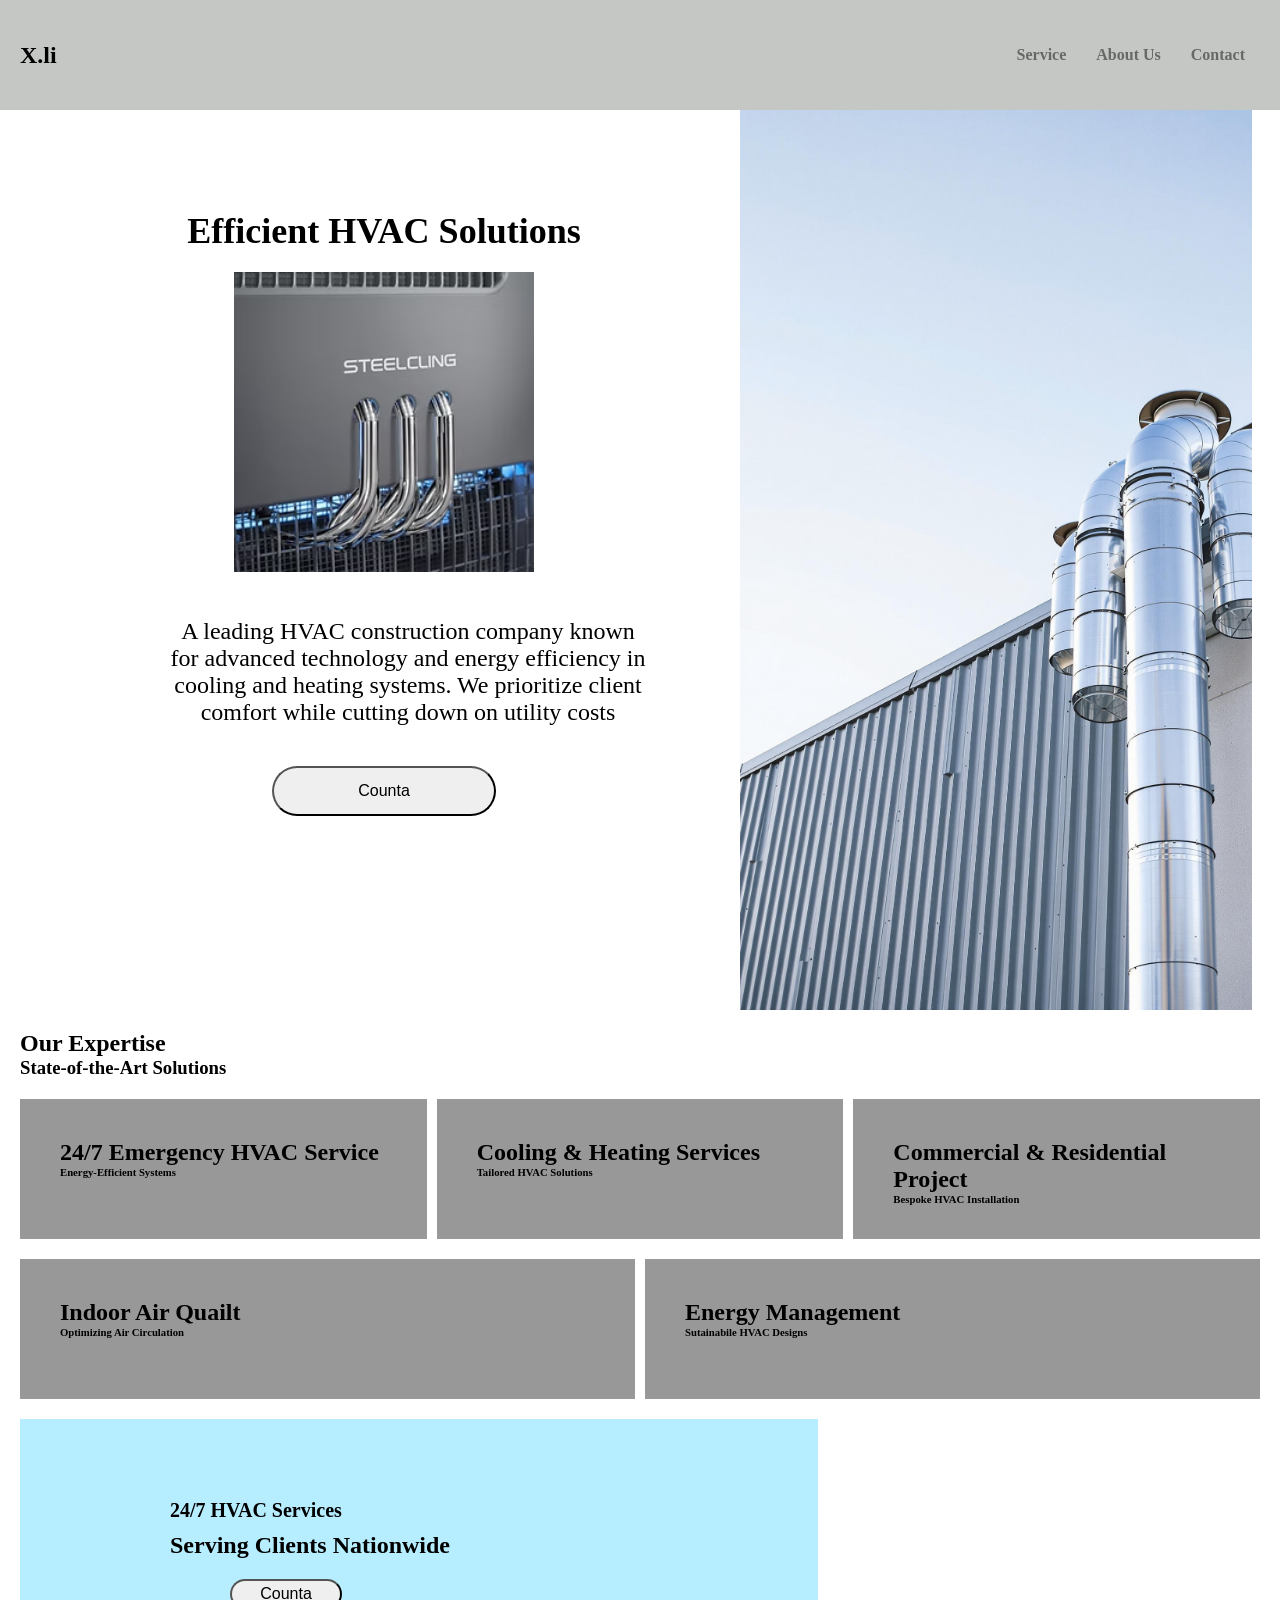
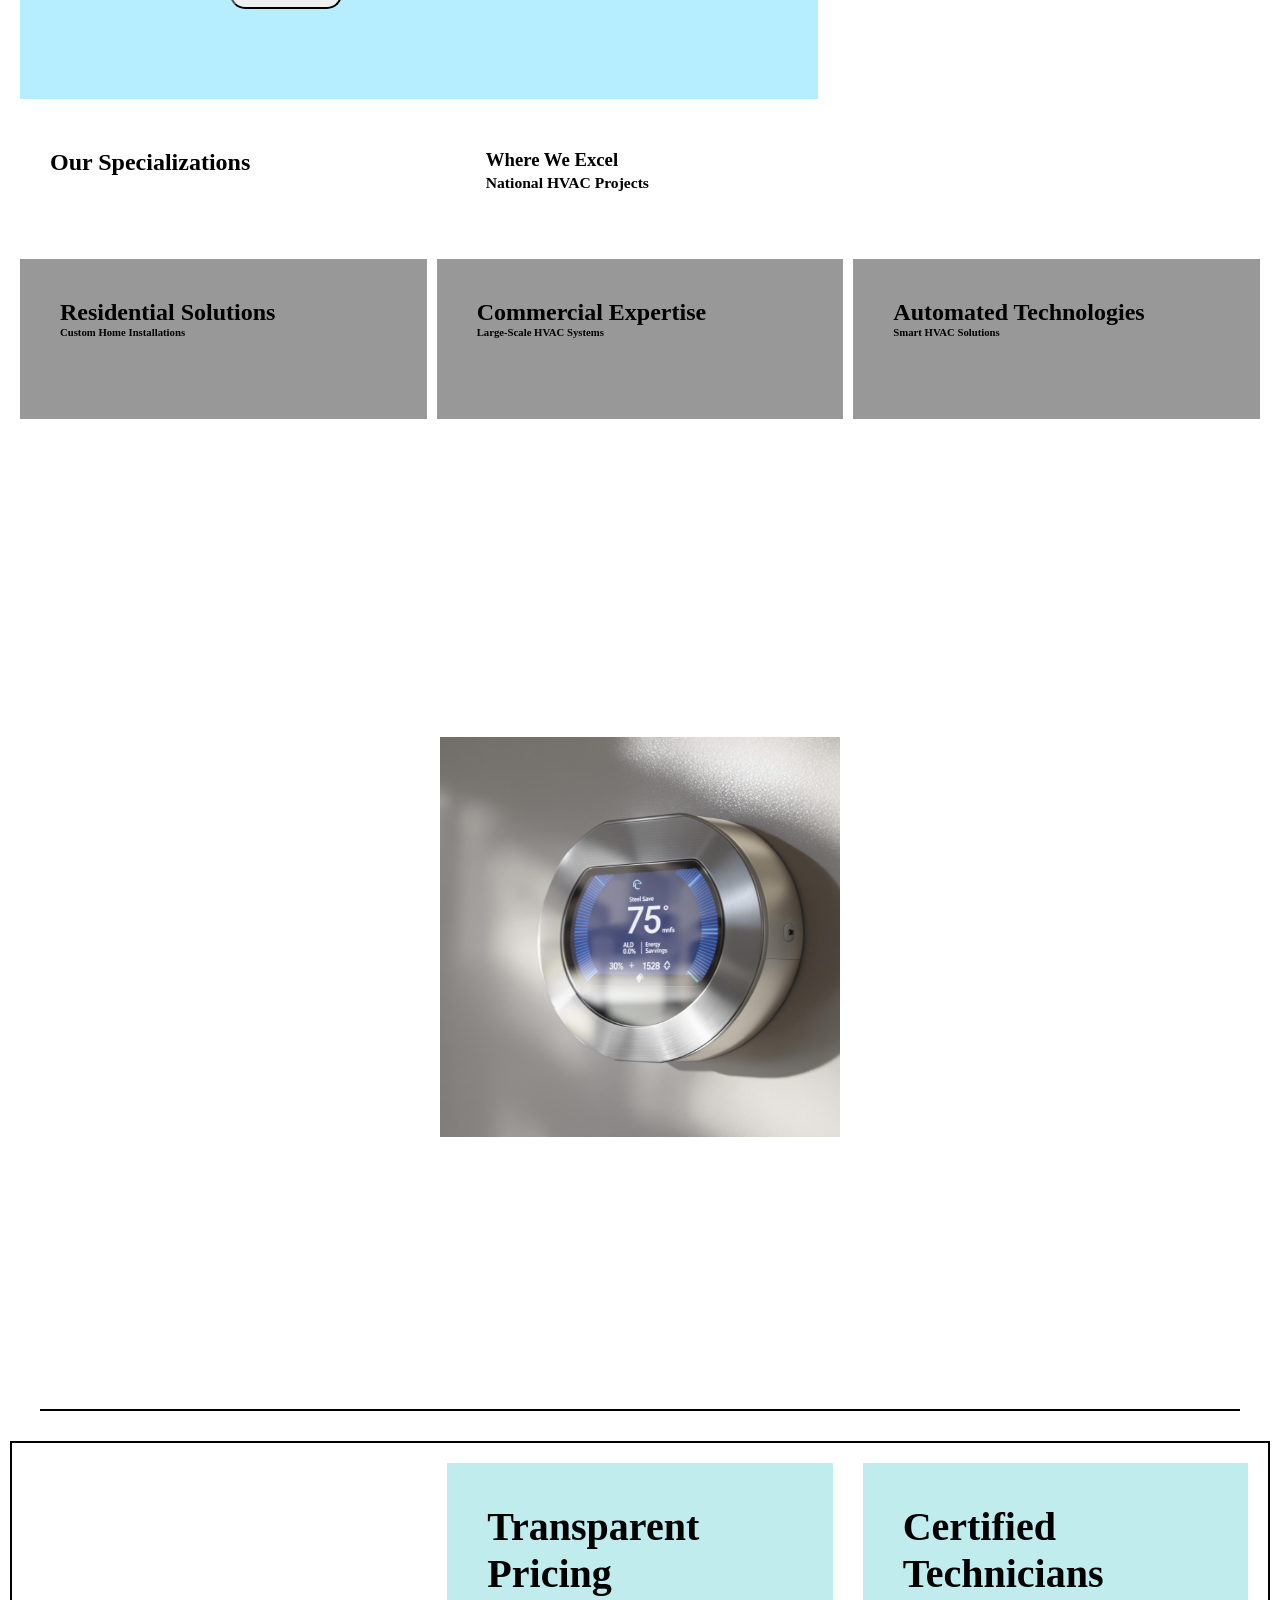
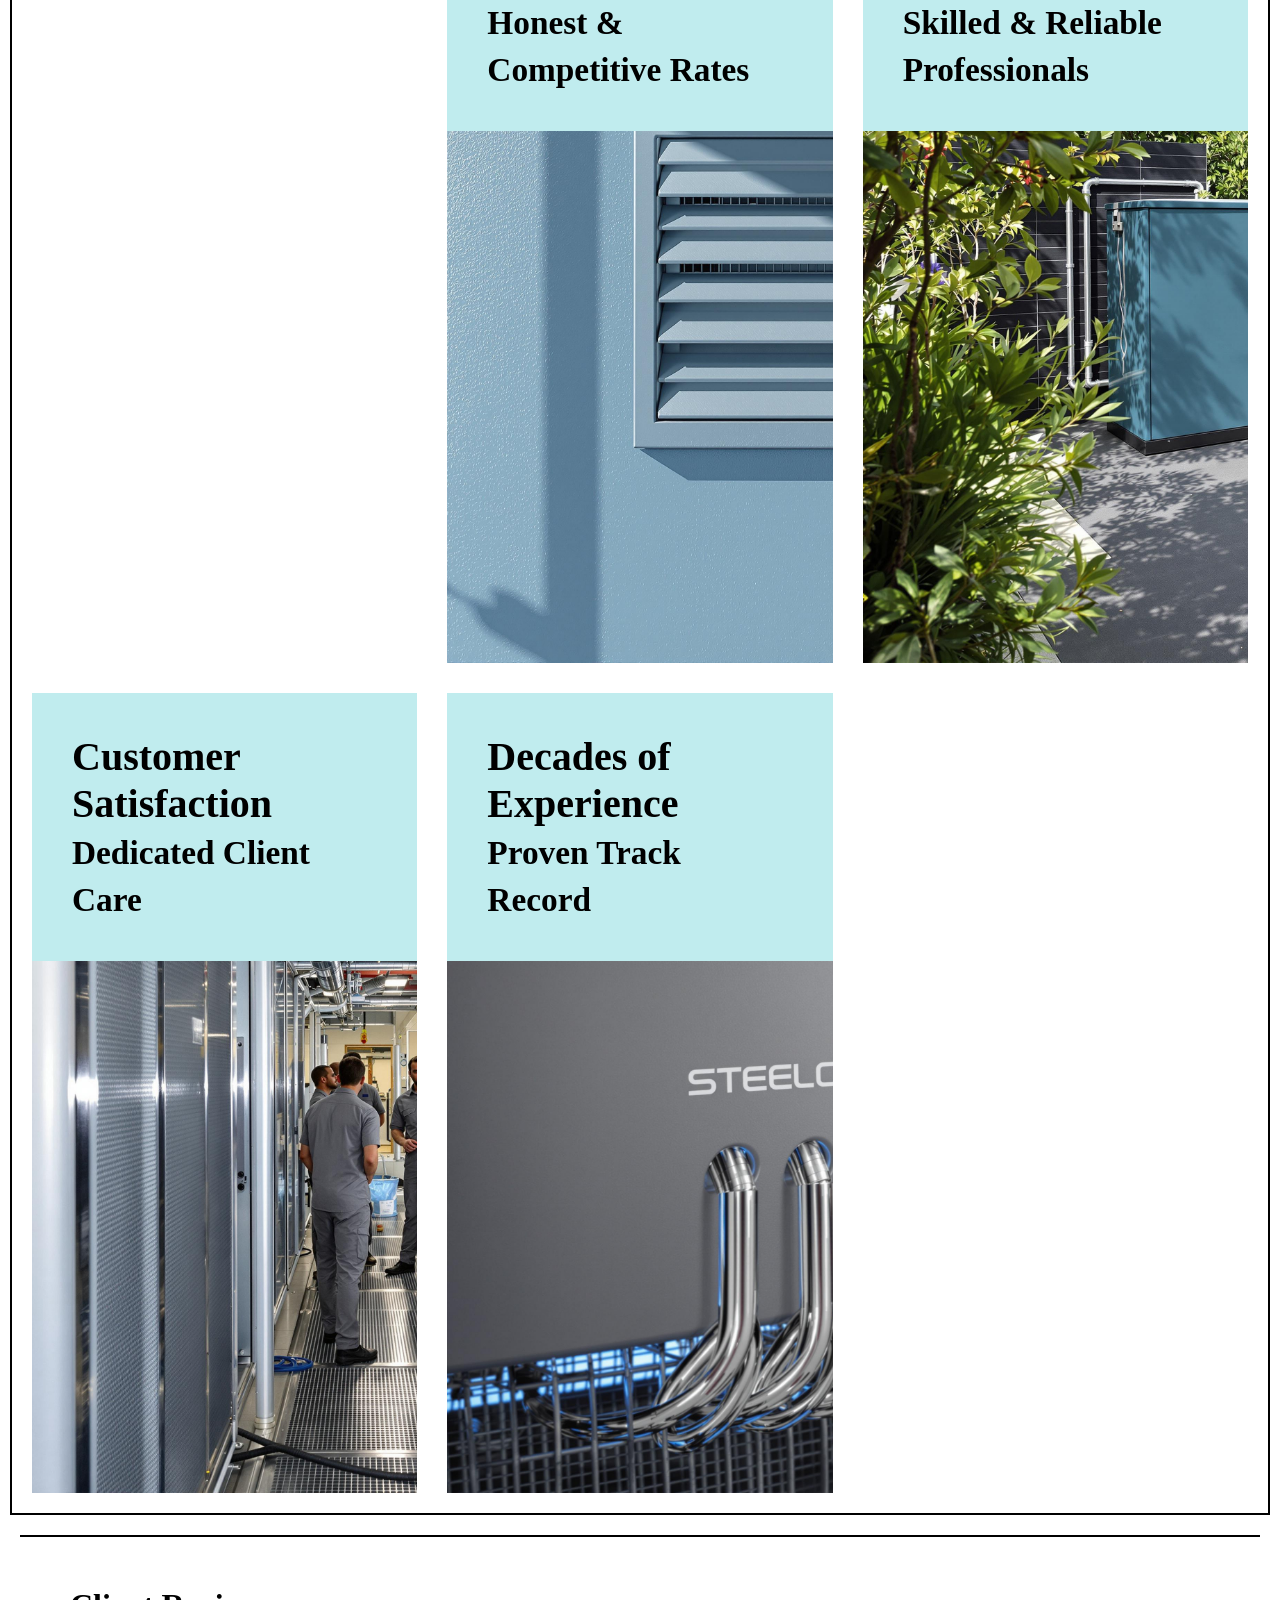
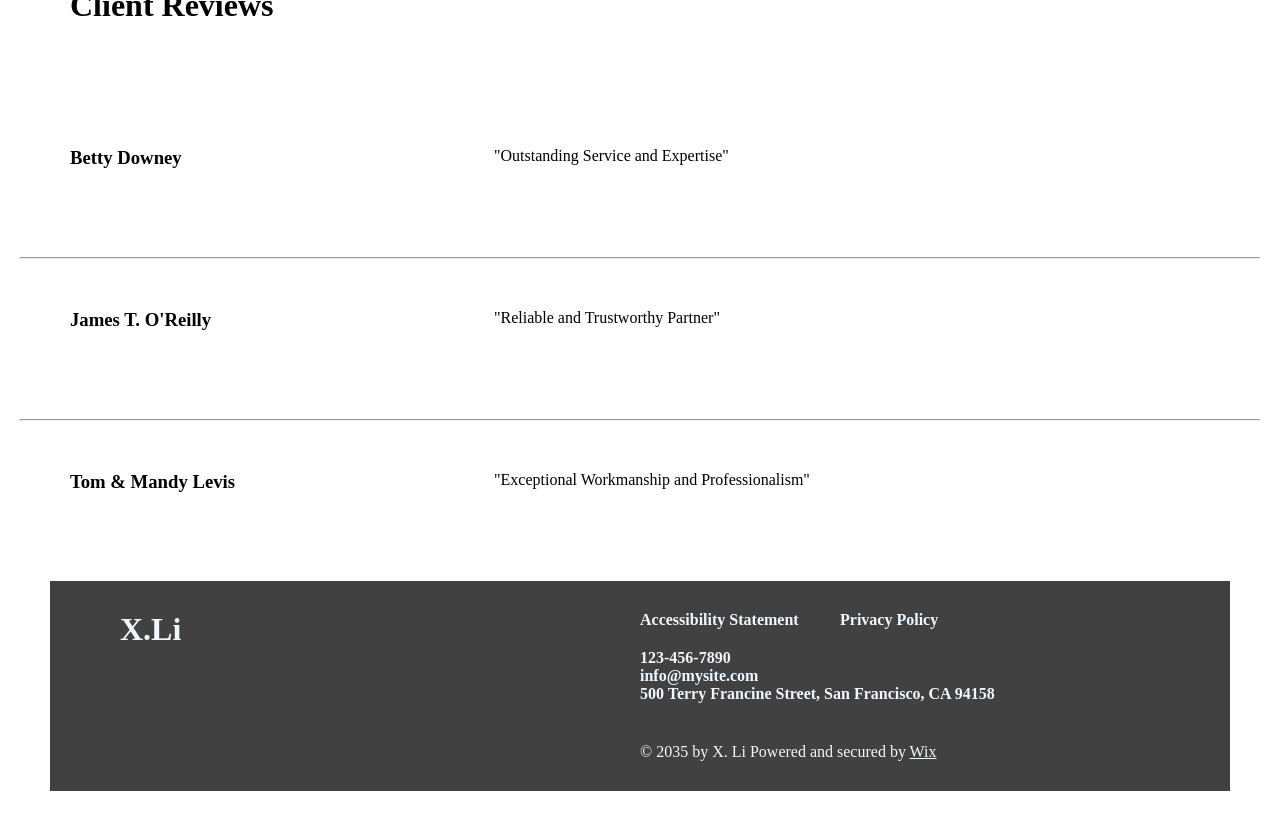
<file: index.html>
<!doctype html>
<html lang="en">
  <head>
    <meta charset="UTF-8" />
    <meta name="viewport" content="width=device-width, initial-scale=1.0" />
    <title>HVAC Construction Company</title>
    <link rel="icon" href="./hvacimg/hvaclogo.png" />
    <link rel="stylesheet" href="./demo.css" />
  </head>
  <body>
    <nav class="navbar">
      <h1><a href="./index.html">X.li</a></h1>
      <ul class="menu">
        <li class="item"><a href="./service.html">Service</a></li>
        <li class="item"><a href="./aboutus.html">About Us</a></li>
        <li class="item"><a href="./contact.html">Contact</a></li>
      </ul>
    </nav>
    <section class="a">
      <div class="a1">
        <center>
          <h1>Efficient HVAC Solutions</h1>
          <img src=".//hvacimg/h1.avif" width="300" height="300" />
          <p>
            A leading HVAC construction company known for advanced technology
            and energy efficiency in cooling and heating systems. We prioritize
            client comfort while cutting down on utility costs
          </p>
          <button>Counta</button>
        </center>
      </div>
      <div class="a2"></div>
    </section>
    <section class="b">
      <div class="b1">
        <h1>Our Expertise</h1>
        <h3>State-of-the-Art Solutions</h3>
      </div>
      <div class="b2">
        <span>
          <h2>24/7 Emergency HVAC Service</h2>
          <h6>Energy-Efficient Systems</h6>
        </span>
        <span>
          <h2>Cooling & Heating Services</h2>
          <h6>Tailored HVAC Solutions</h6>
        </span>
        <span>
          <h2>Commercial & Residential Project</h2>
          <h6>Bespoke HVAC Installation</h6>
        </span>
      </div>
      <div class="b3">
        <span>
          <h2>Indoor Air Quailt</h2>
          <h6>Optimizing Air Circulation</h6>
        </span>
        <span>
          <h2>Energy Management</h2>
          <h6>Sutainabile HVAC Designs</h6>
        </span>
      </div>
    </section>
    <section class="c">
      <div class="c1">
        <h6>24/7 HVAC Services</h6>
        <h1>Serving Clients Nationwide</h1>
        <button>Counta</button>
      </div>
      <div class="c2"></div>
    </section>
    <section class="d">
      <div class="d1">
        <span>
          <h1>Our Specializations</h1>
        </span>
        <span>
          <h3>Where We Excel <br /><small>National HVAC Projects</small></h3>
        </span>
      </div>
      <div class="d2">
        <span>
          <h2>Residential Solutions</h2>
          <h6>Custom Home Installations</h6>
        </span>
        <span>
          <h2>Commercial Expertise</h2>
          <h6>Large-Scale HVAC Systems</h6>
        </span>
        <span>
          <h2>Automated Technologies</h2>
          <h6>Smart HVAC Solutions</h6>
        </span>
      </div>
    </section>
    <section class="e">
      <div class="e1">
        <img src="hvacimg/h4.jpeg" width="400" height="400" />
      </div>
      <div class="e2"></div>
    </section>

    <section>
      <div class="parent">
        <div class="div1">
          <h1>
            Transparent Pricing <br /><small>Honest & Competitive Rates</small>
          </h1>
        </div>
        <div class="div2">
          <h1>
            Certified Technicians<br /><small
              >Skilled & Reliable Professionals</small
            >
          </h1>
        </div>
        <div class="div3">
          <h1>
            Customer Satisfaction<br /><small>Dedicated Client Care</small>
          </h1>
        </div>
        <div class="div4">
          <h1>Decades of Experience<br /><small>Proven Track Record</small></h1>
        </div>
      </div>
    </section>

    <search class="g">
      <div class="g1">
        <span>
          <h1>Client Reviews</h1>
        </span>
      </div>

      <div class="g1">
        <span>
          <h3>Betty Downey</h3>
        </span>
        <span>
          <p>"Outstanding Service and Expertise"</p>
        </span>
      </div>
      <hr />
      <div class="g1">
        <span>
          <h3>James T. O'Reilly</h3>
        </span>
        <span>
          <p>"Reliable and Trustworthy Partner"</p>
        </span>
      </div>
      <hr />
      <div class="g1">
        <span>
          <h3>Tom & Mandy Levis</h3>
        </span>
        <span>
          <p>"Exceptional Workmanship and Professionalism"</p>
        </span>
      </div>
      <footer>
        <div class="f1">
          <h1>X.Li</h1>
        </div>
        <div class="f2">
          <span>
            <h4>Accessibility Statement</h4>
            <h4>Privacy Policy</h4>
          </span>
          <div class="p">
            <h4>123-456-7890</h4>
            <h4>info@mysite.com</h4>
            <h4>500 Terry Francine Street, San Francisco, CA 94158</h4>
          </div>
          <div class="p">
            <h2>
              <i class="fa-brands fa-instagram"></i>
              <i class="fa-brands fa-linkedin"></i>
              <i class="fa-brands fa-facebook"></i>
            </h2>
          </div>
          <div class="p">
            <p>
              © 2035 by X. Li Powered and secured by
              <a href="./index.html">Wix</a>
            </p>
          </div>
        </div>
      </footer>
    </search>
  </body>
</html>
</file>
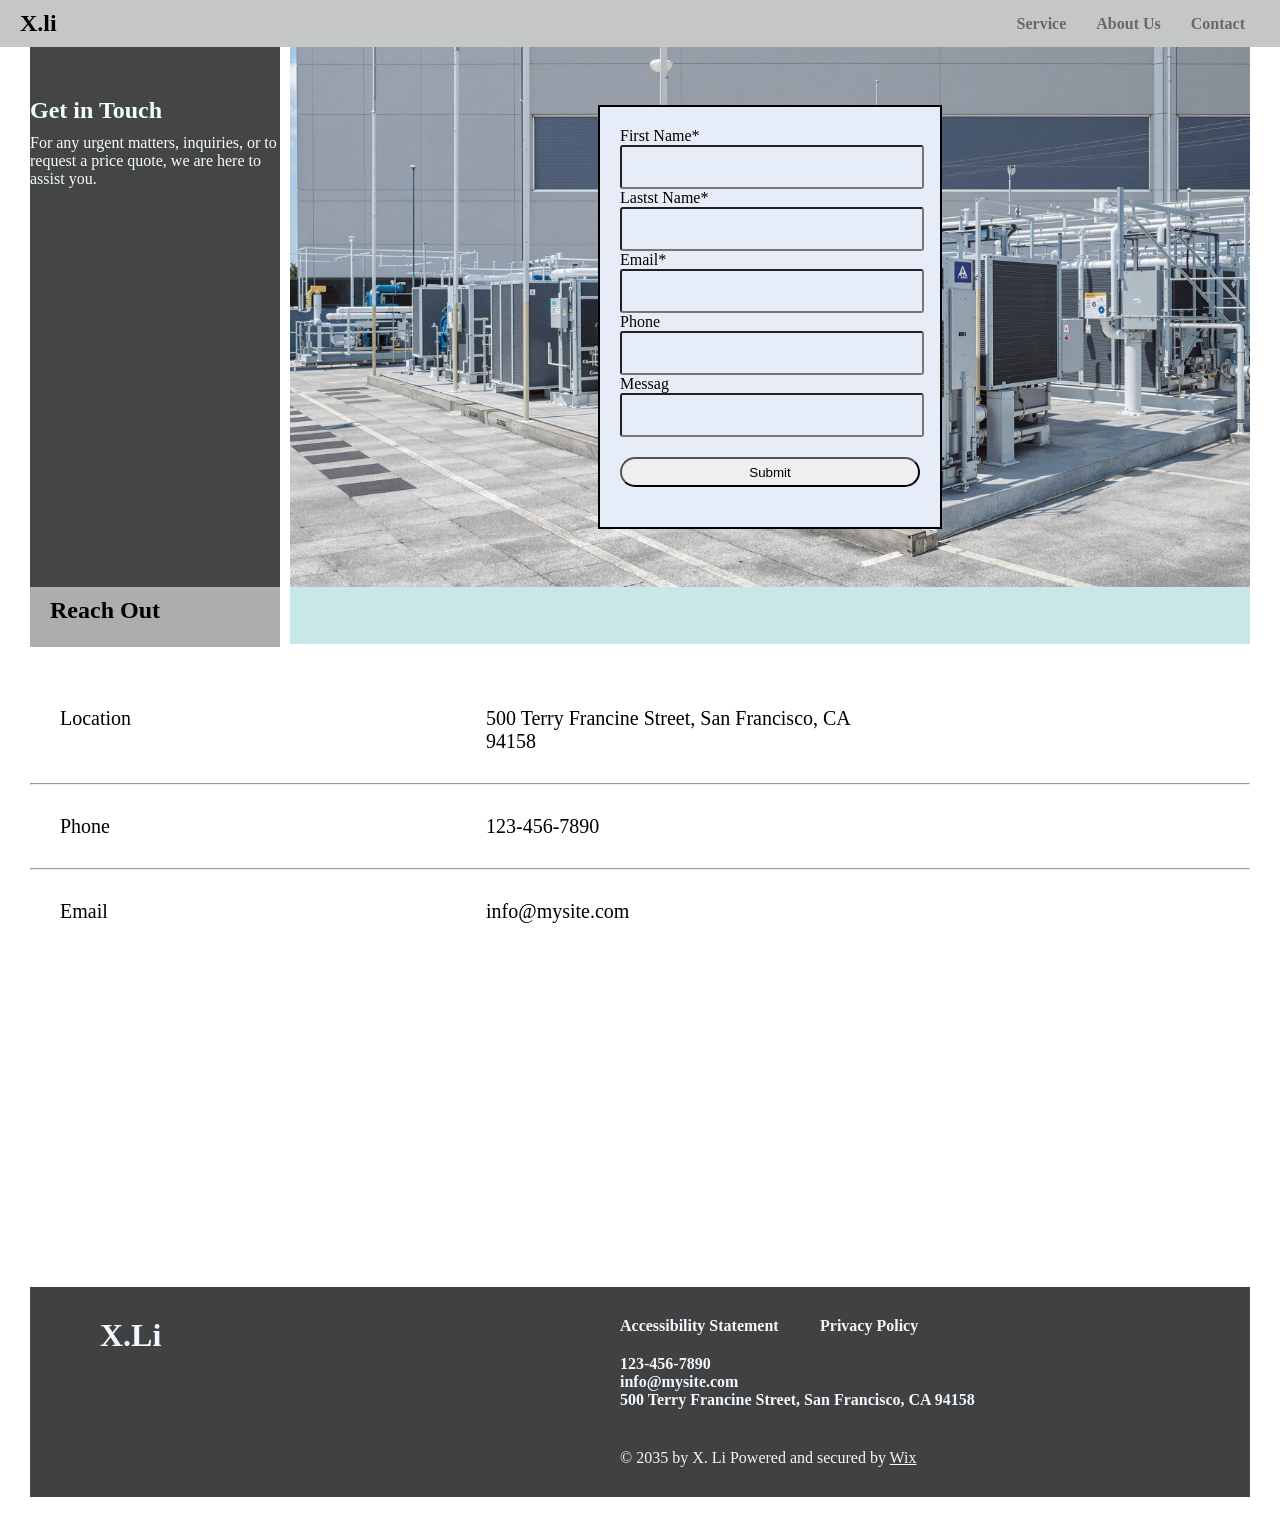
<file: contact.html>
<!DOCTYPE html>
<html lang="en">
<head>
  <meta charset="UTF-8">
  <meta name="viewport" content="width=device-width, initial-scale=1.0">
  <title>HVAC Construction Company</title>
  <link rel="icon" href="./hvacimg/hvaclogo.png">
  <link rel="stylesheet" href="./contact.css">
</head>
<body>
  <nav class="navbar">
  <h1><a href="./index.html">X.li</a></h1>
  <ul class="menu">
    <li class="item"><a href="./service.html">Service</a></li>
    <li class="item"><a href="./aboutus.html">About Us </a></li>
    <li class="item"><a href="./contact.html">Contact</a></li>
  </ul>
</nav>

<section class="one">
  <div class="a">
    
    <div class="a1">
        
          <span class="as">
            <h1>Get in Touch</h1>
            <p>For any urgent matters, inquiries, or to request a price quote, we are here to assist you.</p>
          </span>
          
        </div>
      <div class="a2">
        <h1>Reach Out</h1>
      </div>
    </div>
    <div class="b">
      <div class="b1">
        <form class="form">
          <label for="">First Name*</label><br>
          <input type="text"><br>
          <label for="">Lastst Name*</label><br>
          <input type="text"><br>
          <label for="">Email*</label><br>
          <input type="email"><br>
          <label for="">Phone</label><br>
          <input type="number"><br>
          <label type="messag">Messag</label><br>
          <input type="text" class="messge"><br>
          <button>Submit</button>
        </form>
      </div>
      <div class="b2">
        
      </div>
    </div>
</section>

  <section class="c">
    <div class="c1">
      <p>Location</p>
      <p>500 Terry Francine Street, San Francisco, CA 94158</p>
    </div>
    <hr>
    <div class="c1">
      <p>Phone</p>
      <p>123-456-7890</p>
    </div>
    <hr>
    <div class="c1">
      <p>Email</p>
      <p>info@mysite.com</p>
    </div>  
  </section>
  <section class="l">
    <div><iframe src="https://www.google.com/maps/embed?pb=!1m12!1m8!1m3!1d124327.
85336860012!2d80.4078164!3d13.1469137!3m2!1i1024!2i768!4f13.1!2m1!1spumo%20technovation!5e0!
3m2!1sen!2sin!4v1764661412641!5m2!1sen!2sin" width="100% " height="300"
 style="border:0;" allowfullscreen="" loading="lazy" 
 referrerpolicy="no-referrer-when-downgrade"></iframe></div>
  </section>
<footer>
  <div class="f1">
    <h1>X.Li</h1>
  </div>
  <div class="f2">
    <span>
      <h4>Accessibility Statement</h4>
      <h4>Privacy Policy</h4>
    </span>
    <div class="p">
      <h4>123-456-7890</h4>
      <h4>info@mysite.com</h4>
      <h4>500 Terry Francine Street, San Francisco, CA 94158</h4>
    </div>
     <div class="p">       
       <h2>
         <i class="fa-brands fa-instagram"></i>
         <i class="fa-brands fa-linkedin"></i>
         <i class="fa-brands fa-facebook"></i>
        </h2>
      </div> 
    <div class="p">
      <p>© 2035 by X. Li Powered and secured by 
        <a href="./index.html">Wix</a>
      </p>
    </div>
  </div>
</footer>



</div>
</body>
</html>
</file>
<file: demo.css>
* {
  margin: 0;
  padding: 0;
}
.navbar {
  display: flex;
  background: #c4c7c4;
  padding: 10px 20px;
  margin: 0 auto;
  height: 90px;
  justify-content: space-between;
  align-items: center;
}

h1 a {
  color: black;
  text-decoration: none;
  width: 12rem;
}

.menu {
  display: flex;
  list-style-type: none;
  margin: 0;
  padding: 0;
}

.item {
  margin: 0 15px;
}

.item a {
  text-decoration: none;
  color: #696868;
  font-weight: bold;
}

.item a:hover {
  color: #2258c3;
  border-bottom: 2px solid black;
}
.a {
  margin: 0px;
  display: flex;
  justify-content: center;
  height: 900px;
}
.a1 {
  width: 40%;
  font-size: 1.5rem;
  padding: 100px;
  align-items: center;
}
.a1 h1 {
  padding-bottom: 20px;
  width: 400px;
  font-style: bold;
}
.a1 p {
  padding: 40px;
  width: 30rem;
}
.a1 button {
  font-size: 1rem;
  width: 14rem;
  height: 50px;
  border-radius: 30px;
}
.a2 {
  width: 40%;
  background-image: url(./hvacimg/h2.jpeg);
  background-size: cover;
}
.b {
  margin: 20px 20px;
}
.b2 {
  display: flex;
  gap: 10px;
  padding: 20px 0px;
}
.b2 span {
  padding: 40px;
  background-color: #999898;
  width: 30%;
  height: 60px;
  font-size: 1rem;
}
.b3 {
  display: flex;
  gap: 10px;
}
.b3 span {
  padding: 40px;
  background-color: #999898;
  width: 45%;
  height: 60px;
  font-size: 1rem;
}
.c {
  margin: 20px 20px;
  display: flex;
  justify-content: center;
  gap: 10px;
}
.c1 {
  padding: 80px 00px 00px 150px;
  width: 60rem;
  height: 200px;
  background-color: rgb(183, 238, 255);
  font-size: 1rem;
}
.c1 h6 {
  padding-bottom: 10px;
  font-size: 20px;
}
.c1 button {
  margin-left: 60px;
  margin-top: 20px;
  font-size: 1rem;
  width: 7rem;
  height: 30px;
  border-radius: 30px;
}
.c2 {
  width: 40rem;
  background-image: url(./hvacimg/h3.avif);
  background-attachment: fixed;
  background-size: 58rem 50pc;
}
.d {
  margin: 20px 20px;
}
.d1 {
  display: flex;
  gap: 10px;
}
.d1 span {
  padding: 30px;
  width: 29.5%;
  height: 60px;
  align-items: center;
}
.d2 {
  display: flex;
  gap: 10px;
  padding: 20px 0px;
}
.d2 span {
  padding: 40px;
  background-color: #999898;
  width: 30%;
  height: 80px;
  font-size: 1rem;
  align-items: center;
}
.e {
  border-bottom: 2px solid;
  padding: 10px 10px 30px 10px;
  margin: 30px 40px;
  display: flex;
  justify-content: center;
  height: 900px;
  position: relative;
}
.e1 {
  z-index: 1;
  position: absolute;
  top: 50%;
  left: 50%;
  transform: translate(-50%, -50%);
}
.e2 {
  width: 50%;
  height: 900px;
  background-image: url(./hvacimg/h5.jpeg);
  background-size: 900px;
  background-attachment: fixed;
  position: absolute;
  top: 0;
  right: 0;
  bottom: 0;
}
.parent {
  border: 2px solid;
  width: auto;
  margin: 10px;
  padding: 20px;
  display: grid;
  grid-template-columns: repeat(3, 1fr);
  grid-template-rows: repeat(2, 1fr);
  grid-column-gap: 30px;
  grid-row-gap: 30px;
}

.div1 {
  height: 800px;
  background-image: url(./hvacimg/h6.jpeg);
  background-size: cover;
  grid-area: 1 / 2 / 2 / 3;
}
.div2 {
  height: 800px;
   background-image: url(./hvacimg/h7.jpeg);
  background-size: cover;
  grid-area: 1 / 3 / 2 / 4;
}
.div3 {
  height: 800px;
  background-image: url(./hvacimg/h8.jpeg);
  background-size: cover;
  grid-area: 2 / 1 / 3 / 2;
}
.div4 {
  height: 800px;
  background-image: url(./hvacimg/h9.jpeg);
  background-size: cover;
  grid-area: 2 / 2 / 3 / 3;
}
.parent h1{
  background-color: rgb(192, 236, 238);
  width: fit-content;
  padding: 40px;
  font-size: 2.5rem;
}
.g {
  margin: 20px 20px;
  border-top: 2px solid;
}
.g1 {
  display: flex;
  padding: 20px 20px;
  gap: 10px;
}
.g1 span {
  padding: 30px;
  width: 29.5%;
  height: 60px;
  align-items: center;
}
.g2 {
  padding: 20px 20px;
  gap: 10px;
}
.g2 span {
  padding: 30px;
  width: 29.5%;
  height: 60px;
  align-items: center;
}
footer {
  height: 150px;
  margin: 0px 30px 30px 30px;
  padding: 30px;
  color: aliceblue;
  background-color: #414142;
  display: flex;
}
.f1 {
  width: 30rem;
  padding: 0px 40px;
}
.f2 span {
  display: flex;
  padding-bottom: 10px;
}
.f2 span h4 {
  width: 200px;
}
.p {
  padding: 10px 0px;
}
.f2 P a {
  color: aliceblue;
}
</file>
<file: contact.css>
*{
    margin: 0;
    padding: 0;
}
 .navbar {
        display: flex;
        background: #c4c7c4;
        padding: 10px 20px;
        margin: 0 auto;
        justify-content: space-between;
        align-items: center;      
      }

      h1 a{ 
        color: black;
        text-decoration: none;
        width: 12rem;
      }

      .menu {
        display: flex;
        list-style-type: none;
        margin: 0;
        padding: 0;
      }

      .item {
        margin: 0 15px;
      }

      .item a {
        text-decoration: none;
        color: #696868;
        font-weight: bold;
      }

      .item a:hover {
        color: #2258c3;
        border-bottom: 2px solid black;
      }
.one{
  display: flex;
  justify-content: center;
  margin:0px 30px 30px 30px ;
  height: 600px;
}
.a{
  margin-right: 5px;
  width: 30%;
  height: auto;
}
.a1{ 
  color: azure;
  height: 540px;
  background-color: rgb(70, 69, 69) ;
  display: flex;
  justify-content: center;
}
.as{
  margin: 20px 0px;
}
.a1 h1 {
  padding-top:30px;
}
.a1 p{
  padding:10px 0px ;
  width: 250px;
}
.a2{
  background-color: rgb(173, 173, 173);
  padding: 10px 0px 0px 20px;
  height:50px ;
}

.b{
 margin-left: 5px;
} 
.b1{ 
  display: flex;
  background-image: url(./hvacimg/h15.jpeg);
  background-size:cover;
  align-items: center;
  width: 60rem;
  height: 540px;
  justify-content: center;

}
.form{
  border: 2px solid;
  background-color: #e7edf8;
  padding: 20px;
  font-size: 1rem;
  width: 300px;
}
label{
  margin: 10px 0px;
  padding: 10px 0px;
}
input{
  background-color: transparent;
  width:300px;
  height: 40px;
  border-radius: 3px;
}
button{
  width: 300px;
  height: 30px;
  margin: 20px 0px;
  border-radius: 30pc;
}
.b2{
  background-color:rgb(200, 231, 231)  ;
  height: 57px;
}

.c{
    margin: 30px;
}
.c1{
    display: flex;
    width: 100%;
    font-size: 20px;
}
.c1 p{
    padding: 30px;
    width: 30%;
}
.l{
    margin: 0px 30px ;
}
footer{
  height: 150px;
  margin: 0px 30px 30px 30px;
  padding:30px;
  color: aliceblue;
  background-color: #414142;
  display: flex;
}
.f1{
  width: 30rem;
  padding: 0px 40px;
}
.f2 span{
  display: flex ;
  padding-bottom: 10PX;

}
.f2 span h4{
  width: 200px;
}
.p{
  padding: 10px 0px;
}
.f2 P a{

  color: aliceblue;
}
</file>
